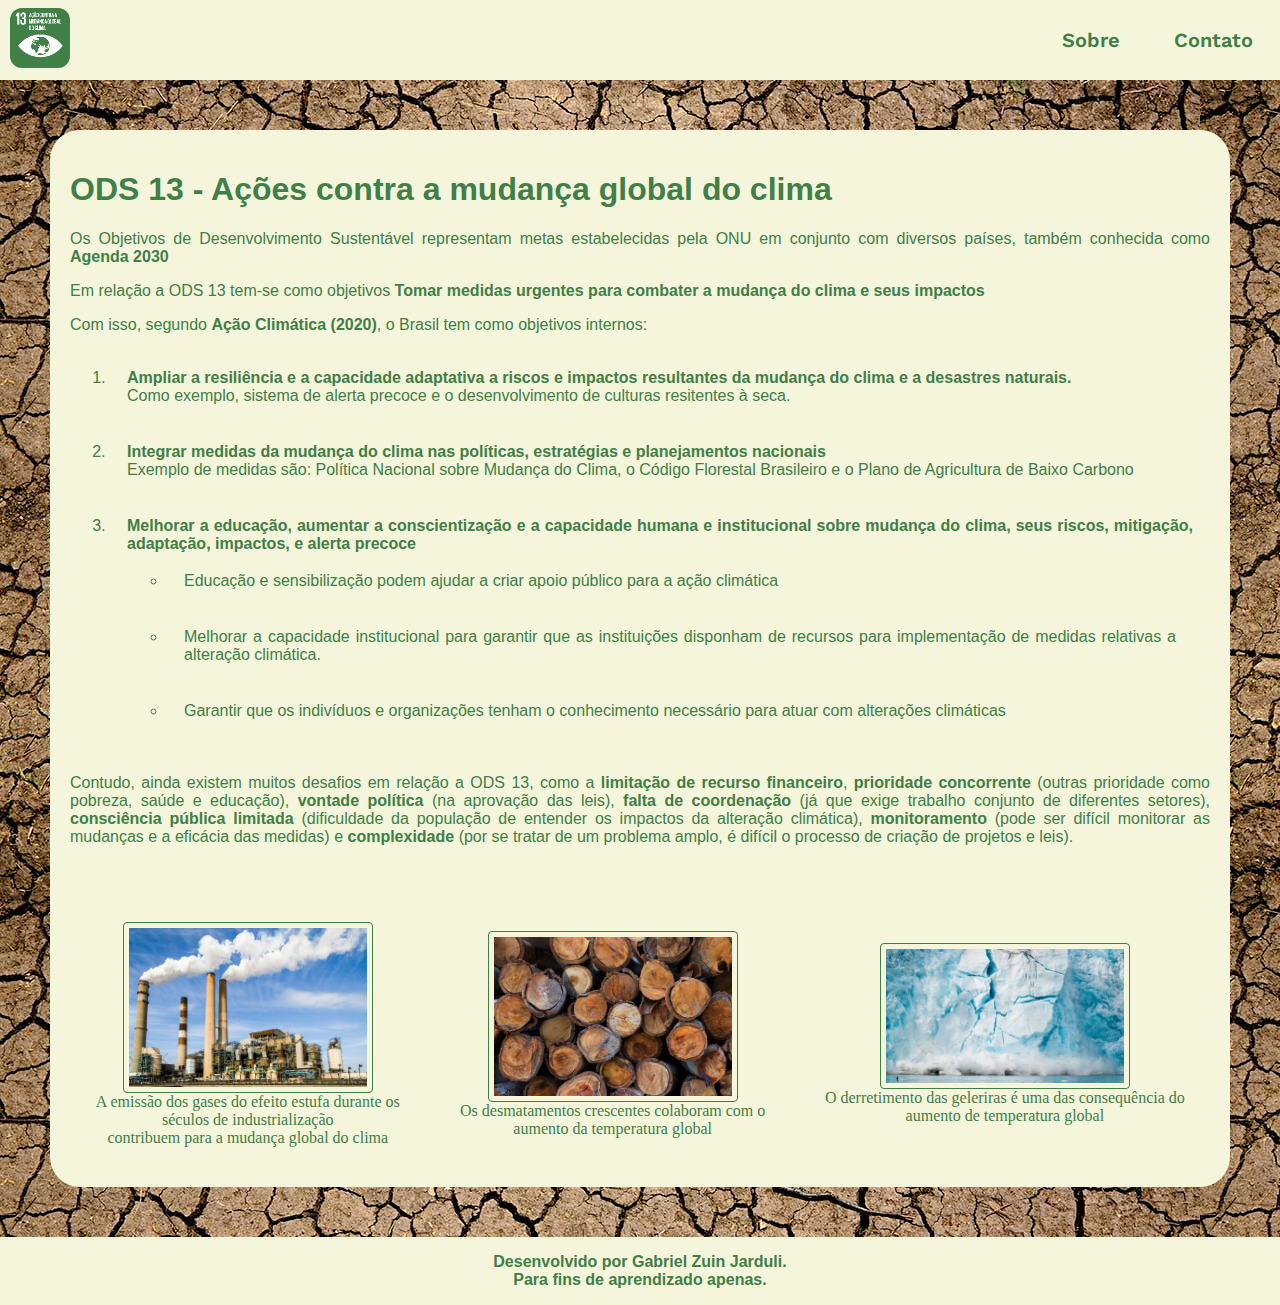
<file: index.html>
<!DOCTYPE html>
<html lang="pt-br">
<head>
    <meta charset="UTF-8">
    <meta name="viewport" content="width=device-width, initial-scale=1.0">
    <title>ODS 13</title>
    <link rel="icon" href="./img/favicon.png">
    <link rel="stylesheet" href="./css/style.css">
    <meta http-equiv="cotent-type" content="charset=utf-8">
    <meta name="viewport" content="width=device-width, initial-scale=1.0">
</head>
<body class="one">
    <header>
        <nav>
            <ul>
                <a href="index.html"><img src="./img/baixados.png" alt="ODS13"></a>
            </ul>
            <div class="link">
                <ul>
                    <li><a href="https://www.ipea.gov.br/ods/ods13.html" style="text-decoration: none;">Sobre</a></li>
                </ul>
                <ul>
                    <li><a href="./contact.html" style="text-decoration: none;">Contato</a></li>
                </ul>
            </div>
        </nav>
    </header>
    <div id="container">
        <div class="text">
            <h1>ODS 13 - Ações contra a mudança global do clima</h1>
            <p>Os Objetivos de Desenvolvimento Sustentável representam metas estabelecidas
                pela ONU em conjunto com diversos países, também conhecida como <strong>Agenda 2030</strong> 
            </p>
            <p>Em relação a ODS 13 tem-se como objetivos 
                <strong>Tomar medidas urgentes para combater a mudança do clima e seus impactos</strong>
            </p>
            <p>Com isso, segundo <a href="https://ainfo.cnptia.embrapa.br/digital/bitstream/item/218743/1/SDG-13.pdf">Ação Climática (2020)</a>, o Brasil tem como objetivos internos:
                <ol>
                    <li><strong>Ampliar a resiliência e a capacidade adaptativa a riscos e impactos resultantes da mudança do clima e a desastres naturais.</strong>
                        <br>Como exemplo, sistema de alerta precoce e o desenvolvimento de culturas resitentes à seca.
                    </li>
                    <li>
                        <strong>Integrar medidas da mudança do clima nas políticas, estratégias e planejamentos nacionais</strong><br>
                        Exemplo de medidas são: Política Nacional sobre Mudança do Clima, o Código Florestal Brasileiro e o Plano de Agricultura de Baixo Carbono
                    </li>
                    <li>
                        <strong>Melhorar a educação, aumentar a conscientização e a capacidade humana e institucional sobre mudança do clima, seus riscos,
                        mitigação, adaptação, impactos, e alerta precoce</strong><br>
                        <ul>
                            <li>Educação e sensibilização podem ajudar a criar apoio público para a ação climática</li>
                            <li>
                                Melhorar a capacidade institucional para garantir que as instituições disponham de recursos para implementação
                                de medidas relativas a alteração climática.
                            </li>
                            <li>Garantir que os indivíduos e organizações tenham o conhecimento necessário para atuar com alterações climáticas</li>
                        </ul>
                    </li>
                </ol>
            </p>
            <p>Contudo, ainda existem muitos desafios em relação a ODS 13, como a <strong>limitação de recurso financeiro</strong>, 
            <strong>prioridade concorrente</strong> (outras prioridade como pobreza, saúde e educação), <strong>vontade política</strong> 
            (na aprovação das leis), <strong>falta de coordenação</strong> (já que exige trabalho conjunto de diferentes setores), <strong>
            consciência pública limitada</strong> (dificuldade da população de entender os impactos da alteração climática), <strong>monitoramento</strong>
            (pode ser difícil monitorar as mudanças e a eficácia das medidas) e <strong>complexidade</strong> (por se tratar de um problema amplo, é difícil
            o processo de criação de projetos e leis).
            </p>
        </div>
        <div class="text2">
            <div class="info">
                <img src="./img/industrializacao.webp" alt="industrialização">
                <span>A emissão dos gases do efeito estufa durante os séculos de industrialização <br> contribuem para a mudança global do clima</span>
            </div>
            <div class="info">
                <img src="./img/log.jpg" alt="desmatamento">
                <span>Os desmatamentos crescentes colaboram com o aumento da temperatura global</span>
            </div>
            <div class="info">
                <img src="./img/geleria.jpg" alt="Derretimento das geleiras">
                <span>O derretimento das geleriras é uma das consequência do aumento de temperatura global</span>
            </div>
        </div>
    </div>
    <footer>
        Desenvolvido por Gabriel Zuin Jarduli. <br> Para fins de aprendizado apenas.
    </footer>
</body>
</html>
</file>
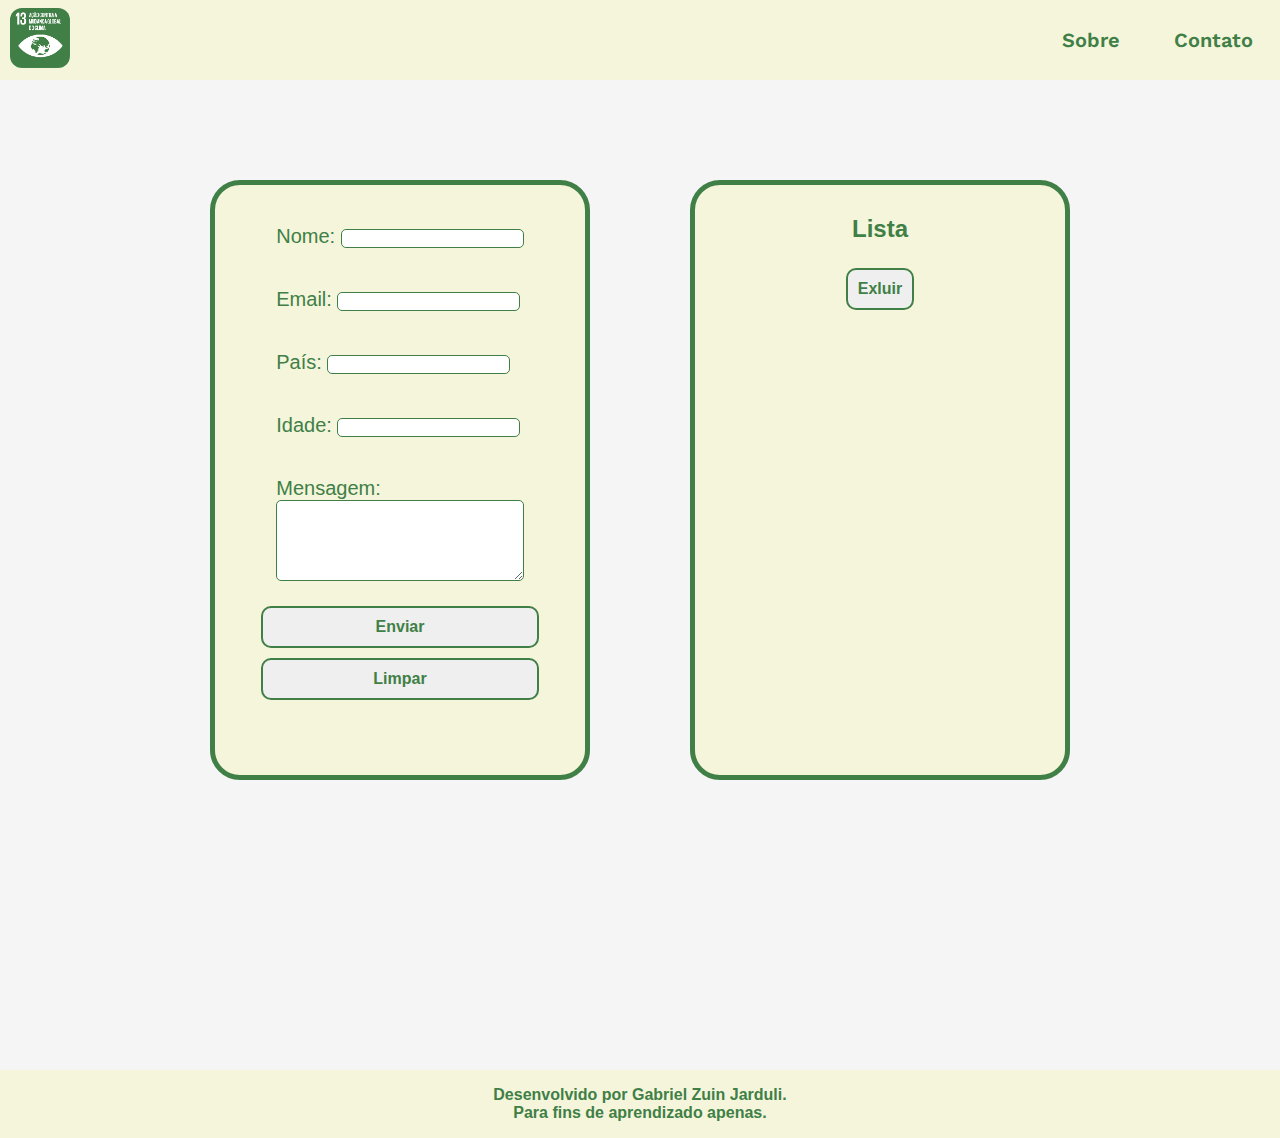
<file: contact.html>
<!DOCTYPE html>
<html lang="pt-br">
<head>
    <meta charset="UTF-8">
    <meta name="viewport" content="width=device-width, initial-scale=1.0">
    <title>ODS 13</title>
    <link rel="icon" href="./img/favicon.png">
    <link rel="stylesheet" href="./css/style.css">
    <meta http-equiv="cotent-type" content="charset=utf-8">
    <meta name="viewport" content="width=device-width, initial-scale=1.0">
</head>
<body class="two">
    <header>
        <nav>
            <ul>
                <a href="index.html"><img src="./img/baixados.png" alt="ODS13"></a>
            </ul>
            <div class="link">
                <ul>
                    <li><a href="https://www.ipea.gov.br/ods/ods13.html" style="text-decoration: none;">Sobre</a></li>
                </ul>
                <ul>
                    <li><a href="./contact.html" style="text-decoration: none;">Contato</a></li>
                </ul>
            </div>
        </nav>
    </header>
    <div class="master2">
        <div class="container-two">
            <div class="form">
                <form id="myform">
                    <div class="nome">
                        <label for="name">Nome:</label>
                        <input type="text" id="name" name="name" required />
                    </div>
                    <div class="email">
                        <label for="email">Email:</label>
                        <input type="text" id="email" name="email" required />
                    </div>
                    <div class="pais">
                        <label for="country">País:</label>
                        <input type="text"  id="country" name="country" required />
                    </div>
                    <div class="age">
                        <label for="age">Idade:</label>
                        <input type="number" id="age" name="age" required />
                    </div>
                    <div class="message">
                        <label for="message">Mensagem:</label>
                        <textarea id="message" name="message" rows="5" required></textarea>
                    </div>
                    <div class="buttons">
                        <button id="send" class="btn-form" type="submit"><b>Enviar</b></button>
                        <button id="clearForm" class="btn-form"><b>Limpar</b></button>
                    </div>
                </form>
            </div>
        </div>
        <div class="container-two">
            <div>
                <h2>Lista</h2>
                <ul id="list">
                    
                </ul>
                <div class="buttons">
                    <button id="delete" class="btn-form"><b>Exluir</b></button>
                </div>
            </div>
        </div>
    </div>
    <footer>
        Desenvolvido por Gabriel Zuin Jarduli. <br> Para fins de aprendizado apenas.
    </footer>
    <script src="./script/enviarForm.js"></script>
    <script src="./script/limpaForm.js"></script>
    <script src="./script/limpaLista.js"></script>
</body>
</html>
</file>
<file: css/style.css>
@import url('https://fonts.googleapis.com/css2?family=Work+Sans&display=swap');

* {
    box-sizing: border-box;
}

.one {
    background-image: url(../img/ods-13-mudanca-climatica.jpg);
}

a {
    text-decoration: none !important;
    font-weight: 600;
    color: #407f46;
}

footer {
    right: 0;
    bottom: 0;
    left: 0;
    padding: 1rem;
    background-color: beige;
    text-align: center;
    font-family: Verdana, Geneva, Tahoma, sans-serif;
    color: #407f46;
    font-weight: 800;
    position: relative;
}

#container {
    width: auto;
    height: auto;
    background-color: beige;
    z-index: 9999;
    margin-left: 50px;
    margin-top: 50px;
    margin-right: 50px;
    margin-bottom: 50px;
    border-radius: 30px;
    display: flex;
    flex-direction: column;
    justify-content: left;
    align-items: flex-start;
    text-align: justify; 
}

.text {
    padding: 20px;
    color: #407f46;
    font-family: Verdana, Geneva, Tahoma, sans-serif;
    height: auto;
    width: auto;
}

.text2 {
    width: auto;
    height: auto;
    border-radius: 30px;
    padding: 20px;
    display: flex;
}

.text2 img {
    border: 1px solid #407f46;
    border-radius: 4px;
    padding: 5px;
    width: 250px;
    display: flex;
    flex-direction: column;
}

.info {
    display: flex;
    flex-direction: column;
    text-align: center;
    justify-content: center;
    align-items: center;
    padding: 10px;
    margin: 10px;
}

.info span {
    color: #407f46;
} 

header nav ul {
    list-style: none;
    width: 100%;
    padding: 10px;
    margin: 0;
    display: flex;
    align-items: center;
}

header{
    padding: 0px;
}

header img {
    width: 60px;
    border-radius: 20%;
}

html, body {
    margin: 0;
    padding: 0;
    height: 100%;
  }

li{
    padding: 19px 17px 19px 17px;
    color: #407f46;
}

nav {
    background-color: beige;
    display: flex;
    align-items: center;
    height: 80px;
    font-family: 'Work Sans', sans-serif;
    font-size: 20px;
    justify-content: space-between;
}

.link {
    display: flex;
    align-items: center;
    justify-content: center;
    width: fit-content;
    height: 80px;
}

.link ul:hover {
    background-color: rgb(202, 202, 148);
    color: rgb(47, 145, 47);
    transition: 0.3s;
}

.link ul:visited{
    color: inherit;
}

.two {
    background-color: whitesmoke;
}

.master2 {
    display: flex;
    justify-content: center;
    align-items: flex-start;
    text-align: center;
    flex-direction: row;
    min-height: 100vh;
    margin-top: 10vh;
}

.container-two{
    width: 380px;
    min-height: 600px;
    background-color: beige;
    z-index: 9999;
    margin-left: 50px;
    margin-top: 10px;
    margin-right: 50px;
    margin-bottom: 50px;
    border-radius: 30px; 
    display: flex;
    flex-direction: row;
    justify-content: center;
    align-items: baseline;
    text-align: justify;
    border: #407f46 5px solid;
    padding: 10px;
    font-family: Verdana, Geneva, Tahoma, sans-serif;
    color: #407f46;
}

.container-two div h2 {
    text-align: center;
}

.form {
    display: flex;
    flex-direction: column;
    padding: 10px;
    justify-content: center;
    font-size: 20px;
    font-family: Verdana, Geneva, Tahoma, sans-serif;
}

.nome, .email, .pais, .age{
    padding: 20px;
    color: #407f46;
}

.message {
    padding: 20px;
    color: #407f46;
    display: flex;
    flex-direction: column;
}

.btn-form{
    padding: 10px;
    border-radius: 10px;
    border: #407f46 2px solid;
    color: #407f46;
    font-size: 16px;
    margin: 5px;
}

.form input, #message, #headerList input{
    border: #407f46 1px solid;
    border-radius: 5px;
}

#headerList {
    display: flex;
    flex-direction: row;
    align-items: center;
    text-align: center;
    justify-content: space-evenly;
}


.buttons{
    display: flex;
    flex-direction: column;
    width: auto;
    /* margin: 0 auto; */
}
</file>
